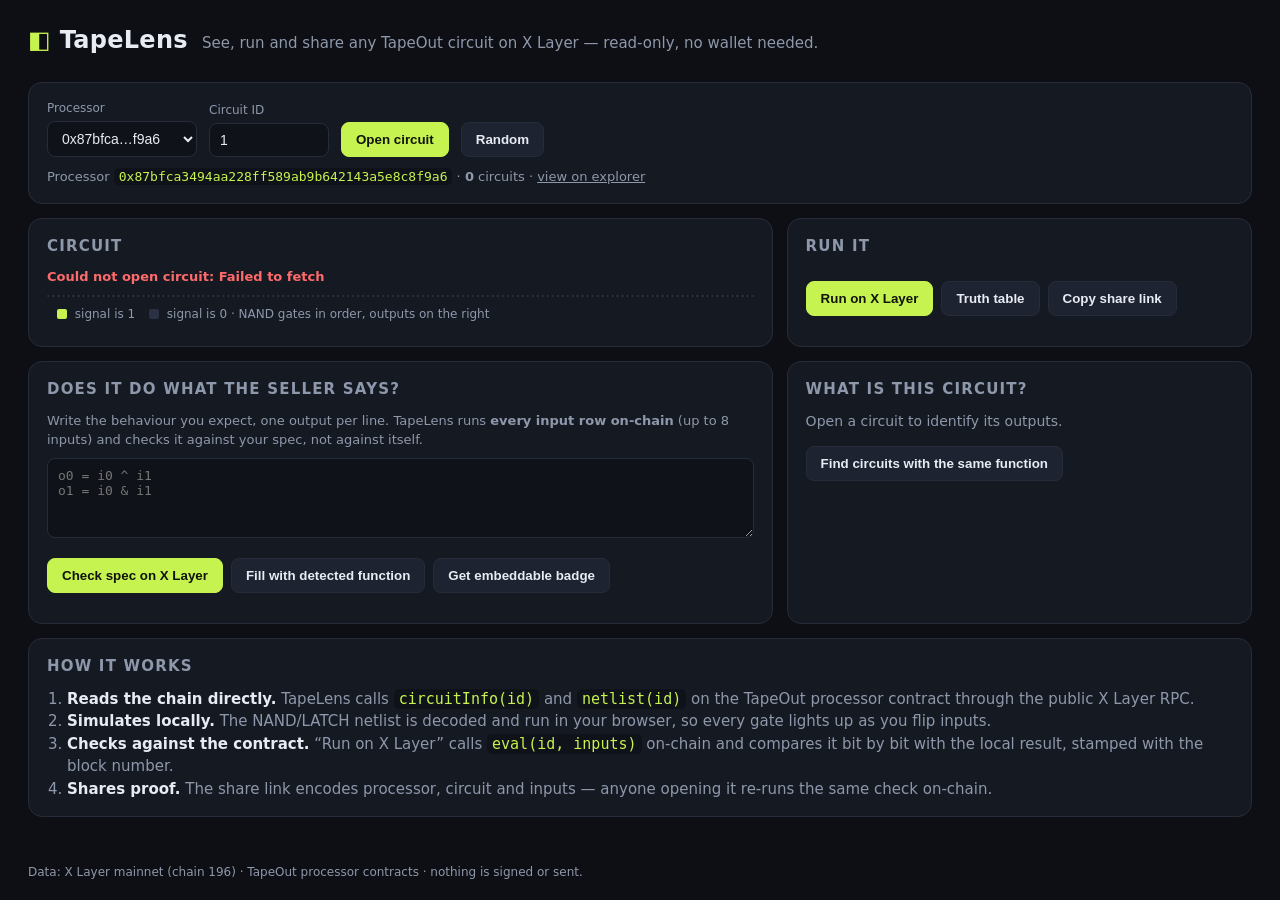
<file: index.html>
<!doctype html>
<html lang="en">
<head>
<meta charset="utf-8">
<meta name="viewport" content="width=device-width, initial-scale=1">
<title>TapeLens — see, run and share any TapeOut circuit on X Layer</title>
<meta name="description" content="Open any TapeOut circuit on X Layer, flip its inputs, run it on-chain and share a verifiable result link.">
<link rel="stylesheet" href="style.css">
</head>
<body>
<header class="top">
  <div class="brand"><span class="logo">◧</span> TapeLens</div>
  <div class="tag">See, run and share any TapeOut circuit on X Layer — read-only, no wallet needed.</div>
</header>

<main>
  <section class="picker card">
    <div class="row">
      <label>Processor
        <select id="proc"></select>
      </label>
      <label>Circuit ID
        <input id="cid" type="number" min="1" value="1">
      </label>
      <button id="load" class="primary">Open circuit</button>
      <button id="rand">Random</button>
    </div>
    <div class="meta" id="procMeta">—</div>
  </section>

  <section class="grid">
    <div class="card">
      <h2>Circuit</h2>
      <div id="info" class="info">Pick a processor and circuit.</div>
      <div id="diagram" class="diagram"></div>
      <div class="legend"><span class="sw on"></span> signal is 1 <span class="sw off"></span> signal is 0 · NAND gates in order, outputs on the right</div>
    </div>

    <div class="card">
      <h2>Run it</h2>
      <div id="inputs" class="pins"></div>
      <div class="actions">
        <button id="runChain" class="primary">Run on X Layer</button>
        <button id="tt">Truth table</button>
        <button id="share">Copy share link</button>
      </div>
      <div id="result" class="result"></div>
      <div id="ttbox" class="ttbox"></div>
    </div>
  </section>

  <section class="grid">
    <div class="card">
      <h2>Does it do what the seller says?</h2>
      <div class="meta">Write the behaviour you expect, one output per line. TapeLens runs <b>every input row on-chain</b> (up to 8 inputs) and checks it against your spec, not against itself.</div>
      <textarea id="spec" rows="4" spellcheck="false" placeholder="o0 = i0 ^ i1&#10;o1 = i0 &amp; i1"></textarea>
      <div class="actions">
        <button id="checkSpec" class="primary">Check spec on X Layer</button>
        <button id="useGuess">Fill with detected function</button>
        <button id="badge">Get embeddable badge</button>
      </div>
      <div id="specOut" class="result"></div>
      <div id="badgeOut" class="result"></div>
    </div>
    <div class="card">
      <h2>What is this circuit?</h2>
      <div id="ident" class="result meta">Open a circuit to identify its outputs.</div>
      <div class="actions"><button id="twins">Find circuits with the same function</button></div>
      <div id="twinOut" class="result"></div>
    </div>
  </section>

  <section class="card how">
    <h2>How it works</h2>
    <ol>
      <li><b>Reads the chain directly.</b> TapeLens calls <code>circuitInfo(id)</code> and <code>netlist(id)</code> on the TapeOut processor contract through the public X Layer RPC.</li>
      <li><b>Simulates locally.</b> The NAND/LATCH netlist is decoded and run in your browser, so every gate lights up as you flip inputs.</li>
      <li><b>Checks against the contract.</b> “Run on X Layer” calls <code>eval(id, inputs)</code> on-chain and compares it bit by bit with the local result, stamped with the block number.</li>
      <li><b>Shares proof.</b> The share link encodes processor, circuit and inputs — anyone opening it re-runs the same check on-chain.</li>
    </ol>
  </section>
</main>

<footer>Data: X Layer mainnet (chain 196) · TapeOut processor contracts · nothing is signed or sent.</footer>
<script src="core.js"></script>
<script src="spec.js"></script>
<script src="app.js"></script>
</body>
</html>
</file>
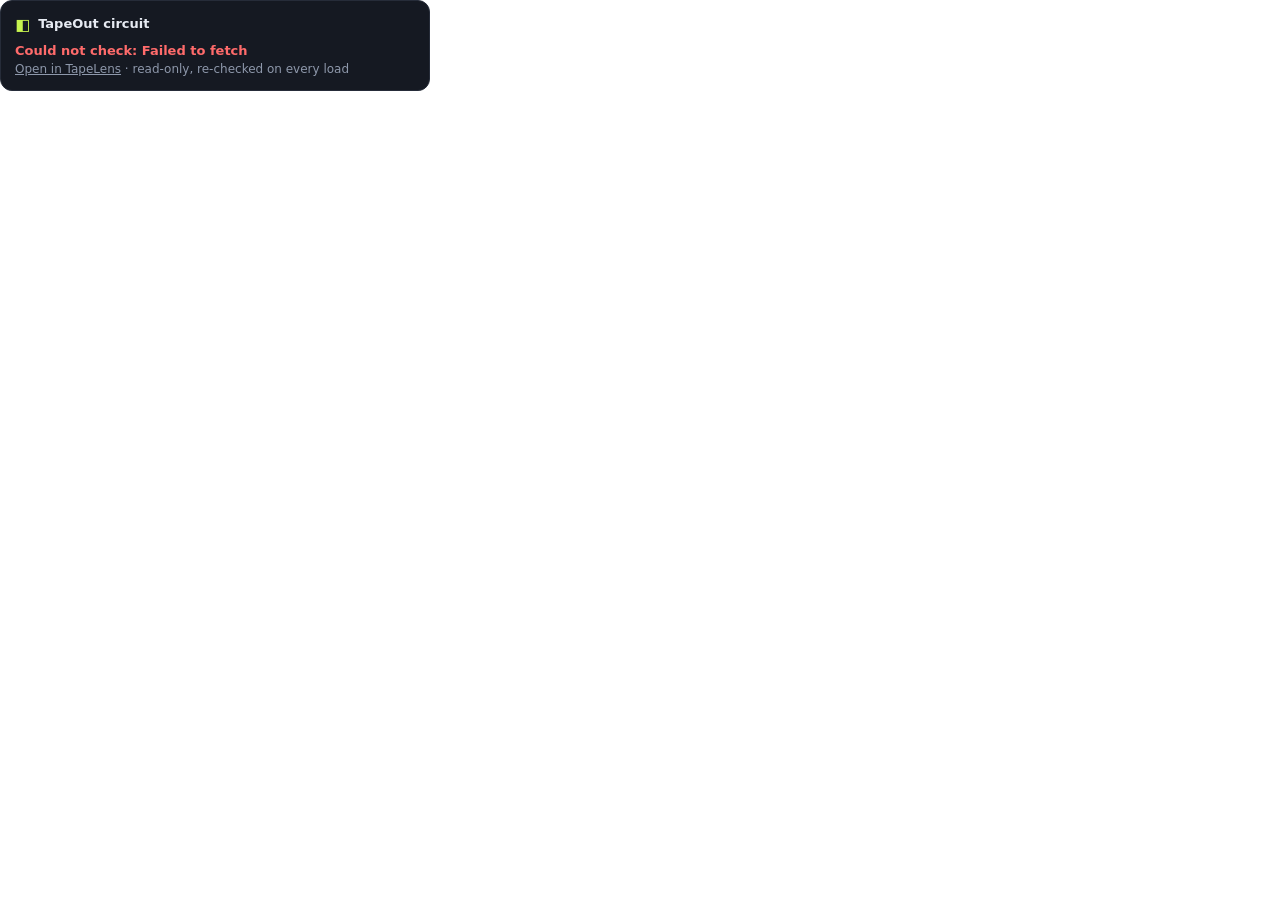
<file: badge.html>
<!doctype html>
<html lang="en"><head><meta charset="utf-8"><title>TapeLens badge</title>
<style>
body{margin:0;font:13px/1.45 "Segoe UI",system-ui,sans-serif;background:transparent;color:#e7ebf3}
.b{background:#151922;border:1px solid #262c39;border-radius:12px;padding:12px 14px;max-width:400px}
.h{display:flex;align-items:center;gap:8px;font-weight:800}
.l{color:#c6f34f;font-size:16px}
.s{margin-top:6px}.m{color:#8e98ab;font-size:12px}
.ok{color:#c6f34f;font-weight:700}.bad{color:#ff6b6b;font-weight:700}
a{color:#8e98ab}
</style></head>
<body><div class="b">
  <div class="h"><span class="l">◧</span><span id="t">TapeOut circuit</span></div>
  <div class="s" id="st">Checking on X Layer…</div>
  <div class="m" id="fn"></div>
  <div class="m"><a id="open" target="_blank" rel="noopener">Open in TapeLens</a> · read-only, re-checked on every load</div>
</div>
<script src="core.js"></script>
<script src="spec.js"></script>
<script>
(async () => {
  const q = new URLSearchParams(location.search);
  const proc = q.get('p'), id = parseInt(q.get('id') || '0'), specText = q.get('spec') || '';
  const $ = (x) => document.getElementById(x);
  $('open').href = 'index.html?' + new URLSearchParams({ p: proc, id: String(id) });
  try {
    const [nm, info] = await Promise.all([call(proc, SEL.name).then(decodeString), circuitInfo(proc, id)]);
    $('t').textContent = `${nm} circuit #${id}`;
    const c = { ...info, gates: parseNetlist(decodeBytes(await call(proc, SEL.netlist + u256(id)))) };
    const ids = identify(c);
    $('fn').textContent = (ids.length ? ids.join(' · ') : `${c.nIn} in / ${c.nOut} out`) + ` · ${c.gates.length} gates`;
    if (c.nState || c.nIn > 8) { $('st').innerHTML = '<span class="m">Stateful or wide circuit — on-chain row check not available.</span>'; return; }
    const { rows, block } = await evalAllRowsOnChain(proc, id, c.nIn, c.nOut);
    let fns = null; if (specText) fns = parseSpec(specText, c.nIn, c.nOut);
    let bad = 0;
    rows.forEach((r, m) => {
      const x = Array.from({ length: c.nIn }, (_, i) => (m >> i) & 1);
      const want = fns ? fns.map((f, k) => (f ? f(x) : r[k])) : simulate(c, x).outs;
      want.forEach((w, k) => { if (w !== r[k]) bad++; });
    });
    $('st').innerHTML = bad
      ? `<span class="bad">✗ ${bad} mismatch(es)</span> <span class="m">${fns ? 'against the published spec' : 'against its netlist'} · block ${block.toLocaleString()}</span>`
      : `<span class="ok">✓ ${fns ? 'Matches the published spec' : 'Netlist and contract agree'}</span> <span class="m">on all ${rows.length} input rows · X Layer block ${block.toLocaleString()}</span>`;
  } catch (e) { $('st').innerHTML = `<span class="bad">Could not check: ${e.message}</span>`; }
})();
</script>
</body></html>
</file>
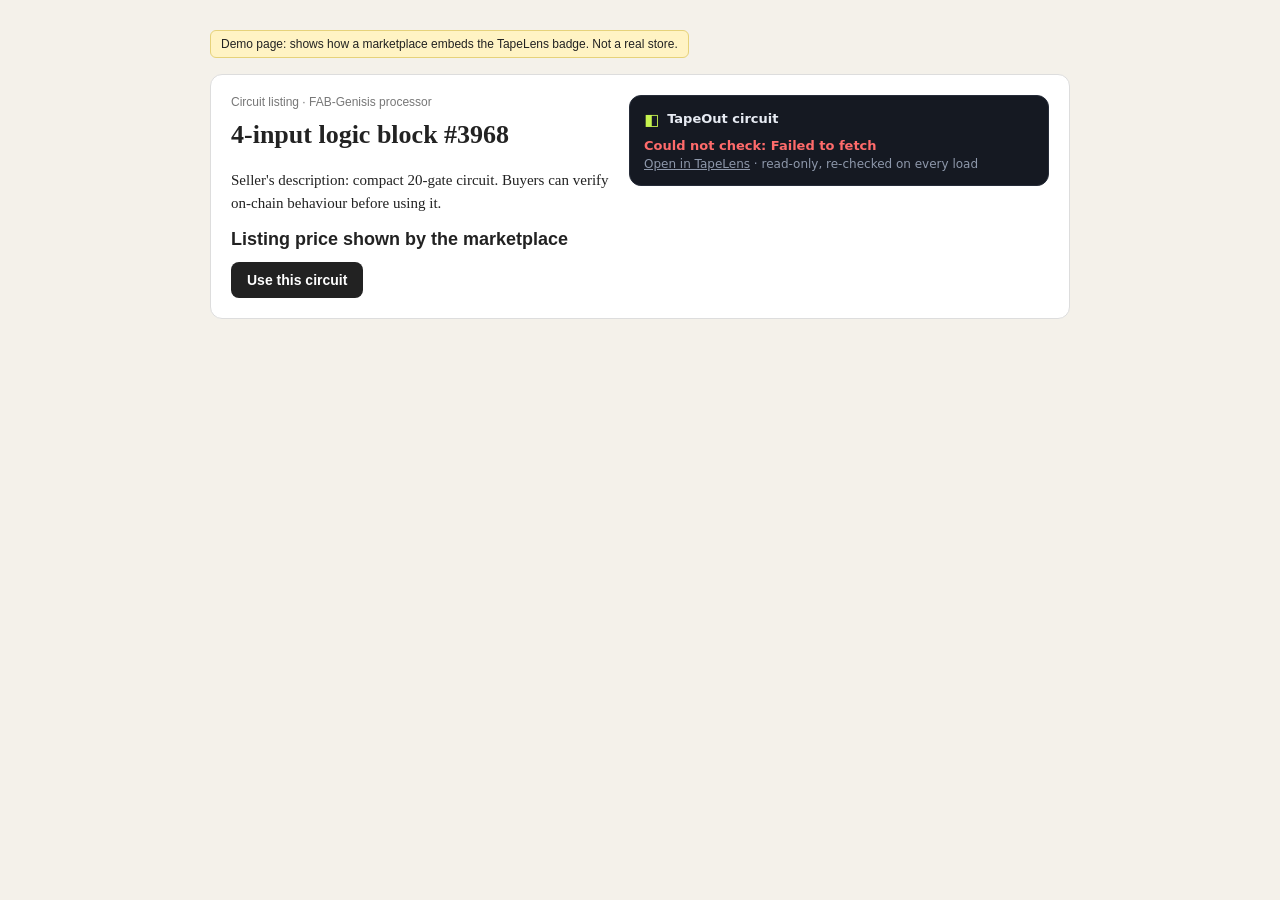
<file: demo-market.html>
<!doctype html>
<html lang="en"><head><meta charset="utf-8"><title>Example circuit marketplace listing (demo)</title>
<style>
body{margin:0;font:15px/1.5 Georgia,serif;background:#f4f1ea;color:#222}
.wrap{max-width:860px;margin:30px auto;padding:0 20px}
.note{font:12px sans-serif;background:#fff3c4;border:1px solid #e6d27a;padding:6px 10px;border-radius:6px;display:inline-block}
.card{background:#fff;border:1px solid #ddd;border-radius:12px;padding:20px;margin-top:16px;display:grid;grid-template-columns:1fr 420px;gap:20px}
h1{margin:6px 0 4px;font-size:26px}.price{font:700 18px sans-serif;margin-top:10px}
button{font:600 14px sans-serif;background:#222;color:#fff;border:0;border-radius:8px;padding:10px 16px;margin-top:12px}
</style></head>
<body><div class="wrap">
<span class="note">Demo page: shows how a marketplace embeds the TapeLens badge. Not a real store.</span>
<div class="card">
  <div>
    <div style="font:12px sans-serif;color:#777">Circuit listing · FAB-Genisis processor</div>
    <h1>4-input logic block #3968</h1>
    <p>Seller's description: compact 20-gate circuit. Buyers can verify on-chain behaviour before using it.</p>
    <div class="price">Listing price shown by the marketplace</div>
    <button>Use this circuit</button>
  </div>
  <iframe src="badge.html?p=0x87bfca3494aa228ff589ab9b642143a5e8c8f9a6&id=3968" width="420" height="150" style="border:0"></iframe>
</div>
</div></body></html>
</file>
<file: style.css>
:root{--bg:#0d0f14;--card:#151922;--line:#262c39;--txt:#e7ebf3;--mut:#8e98ab;--acc:#c6f34f;--on:#c6f34f;--off:#2a3142;--bad:#ff6b6b}
*{box-sizing:border-box}
body{margin:0;background:var(--bg);color:var(--txt);font:15px/1.5 "Segoe UI",system-ui,sans-serif}
.top{padding:22px 28px 10px;display:flex;flex-wrap:wrap;align-items:baseline;gap:14px}
.brand{font-size:24px;font-weight:800;letter-spacing:.3px}
.logo{color:var(--acc)}
.tag{color:var(--mut)}
main{padding:0 28px 28px;max-width:1280px}
.card{background:var(--card);border:1px solid var(--line);border-radius:14px;padding:16px 18px;margin-top:14px}
h2{margin:0 0 10px;font-size:15px;text-transform:uppercase;letter-spacing:1.2px;color:var(--mut)}
.row{display:flex;flex-wrap:wrap;gap:12px;align-items:flex-end}
label{display:flex;flex-direction:column;font-size:12px;color:var(--mut);gap:4px}
select,input{background:#0f1218;color:var(--txt);border:1px solid var(--line);border-radius:8px;padding:8px 10px;font-size:14px;min-width:120px}
button{background:#1d2330;color:var(--txt);border:1px solid var(--line);border-radius:8px;padding:9px 14px;font-weight:600;cursor:pointer}
button.primary{background:var(--acc);color:#10140a;border-color:var(--acc)}
button:disabled{opacity:.5;cursor:wait}
.meta{margin-top:10px;color:var(--mut);font-size:13px}
.grid{display:grid;grid-template-columns:1.6fr 1fr;gap:14px}
@media (max-width:900px){.grid{grid-template-columns:1fr}}
.info{font-size:13px;color:var(--mut);margin-bottom:8px}
.info b{color:var(--txt)}
.diagram{overflow:auto;max-height:460px;border:1px dashed var(--line);border-radius:10px;background:#0f1218}
.legend{font-size:12px;color:var(--mut);margin-top:8px}
.sw{display:inline-block;width:10px;height:10px;border-radius:2px;margin:0 4px 0 10px;vertical-align:middle}
.sw.on{background:var(--on)}.sw.off{background:var(--off)}
.pins{display:flex;flex-wrap:wrap;gap:8px}
.pin{width:58px;height:58px;border-radius:12px;border:1px solid var(--line);background:var(--off);color:var(--txt);font-weight:800;display:flex;flex-direction:column;align-items:center;justify-content:center;cursor:pointer;user-select:none}
.pin small{font-weight:500;color:var(--mut);font-size:11px}
.pin.on{background:var(--on);color:#10140a}.pin.on small{color:#2c3a10}
.actions{display:flex;flex-wrap:wrap;gap:8px;margin:14px 0}
.result{font-size:14px}
.outs{display:flex;flex-wrap:wrap;gap:6px;margin:6px 0}
.out{padding:4px 9px;border-radius:7px;background:var(--off);font-weight:700;font-family:Consolas,monospace}
.out.on{background:var(--on);color:#10140a}
.ok{color:var(--acc);font-weight:700}.bad{color:var(--bad);font-weight:700}
.ttbox{max-height:260px;overflow:auto;font-family:Consolas,monospace;font-size:12px}
.ttbox table{border-collapse:collapse}
.ttbox td,.ttbox th{border:1px solid var(--line);padding:2px 7px;text-align:center}
.how ol{margin:0;padding-left:20px;color:var(--mut)}.how b{color:var(--txt)}
code{background:#0f1218;padding:1px 5px;border-radius:5px;color:var(--acc)}
footer{padding:18px 28px;color:var(--mut);font-size:12px}
textarea{width:100%;background:#0f1218;color:var(--txt);border:1px solid var(--line);border-radius:8px;padding:9px 10px;font:13px Consolas,monospace;margin-top:8px}
.rowbad{color:var(--bad)}
.badgecode{background:#0f1218;border:1px solid var(--line);border-radius:8px;padding:8px;font:12px Consolas,monospace;word-break:break-all;color:var(--acc)}
.twin{display:inline-block;margin:3px 6px 3px 0;padding:3px 8px;border-radius:7px;background:#1d2330;cursor:pointer}
</file>
